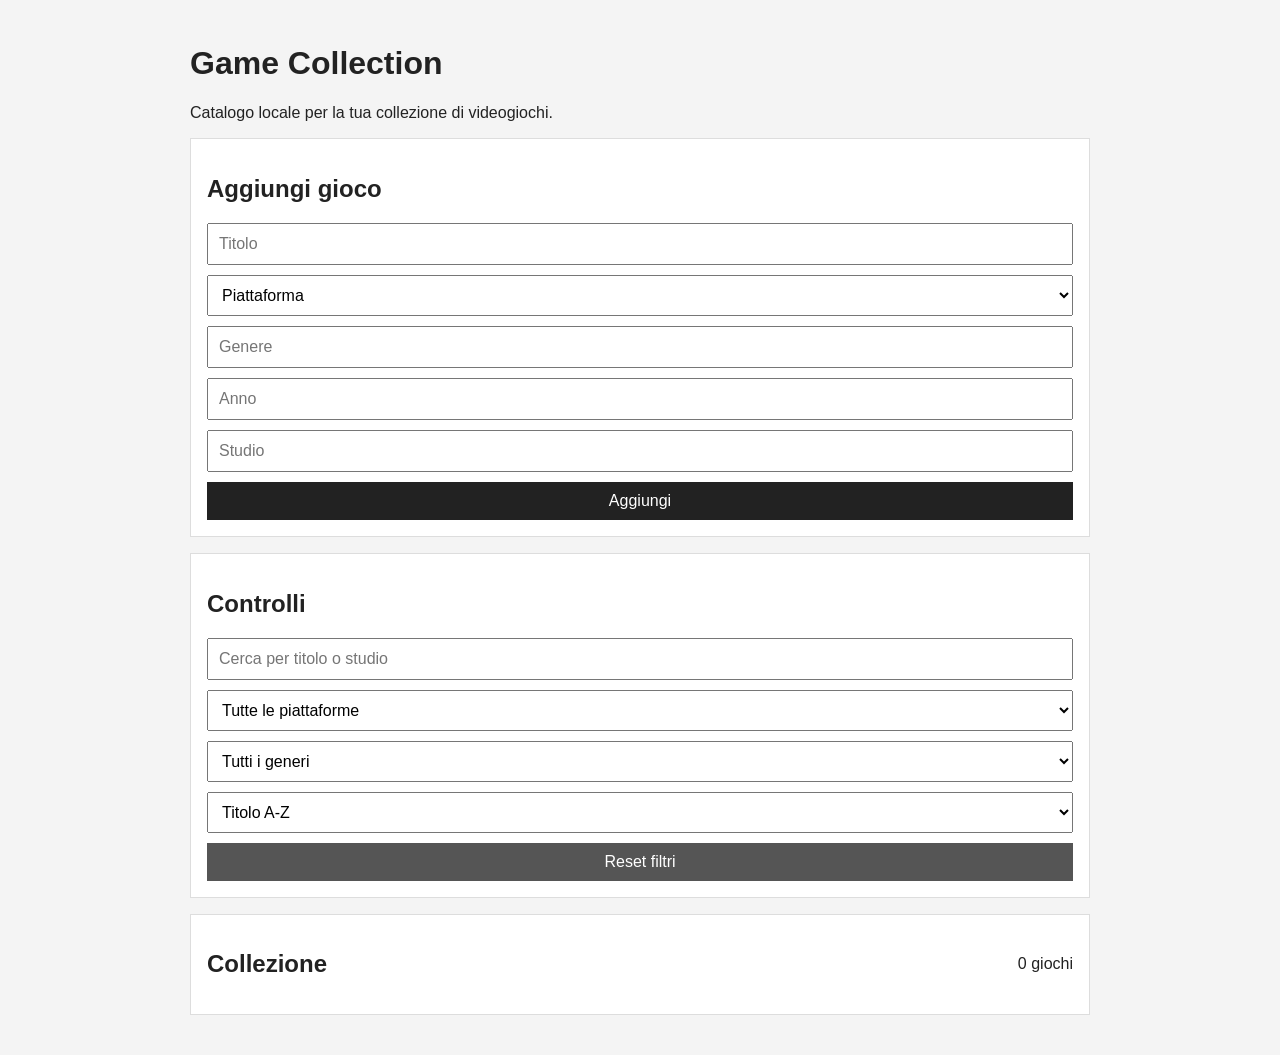
<file: index.html>
<!DOCTYPE html>
<html lang="it">
<head>
  <meta charset="UTF-8">
  <meta name="viewport" content="width=device-width, initial-scale=1.0">
  <title>Game Collection</title>
  <link rel="stylesheet" href="styles.css">
</head>

<body>
  <main class="app">

    <header>
      <h1>Game Collection</h1>
      <p>Catalogo locale per la tua collezione di videogiochi.</p>
    </header>

    <!-- FORM -->
    <section class="panel">
      <h2>Aggiungi gioco</h2>

      <form id="game-form">
        <input name="title" type="text" placeholder="Titolo" required>

        <select name="platform" required>
          <option value="">Piattaforma</option>
          <option value="PC">PC</option>
          <option value="PS5">PS5</option>
          <option value="Xbox">Xbox</option>
          <option value="Switch">Switch</option>
        </select>

        <input name="genre" type="text" placeholder="Genere">
        <input name="year" type="number" placeholder="Anno">
        <input name="studio" type="text" placeholder="Studio">

        <button type="submit">Aggiungi</button>
      </form>
    </section>

    <!-- CONTROLLI -->
    <section class="panel">
      <h2>Controlli</h2>

      <div class="controls">
        <input id="search" type="text" placeholder="Cerca per titolo o studio">

        <select id="filter-platform">
          <option value="">Tutte le piattaforme</option>
        </select>

        <select id="filter-genre">
          <option value="">Tutti i generi</option>
        </select>

        <select id="sort-by">
          <option value="title-asc">Titolo A-Z</option>
          <option value="title-desc">Titolo Z-A</option>
          <option value="year-asc">Anno crescente</option>
          <option value="year-desc">Anno decrescente</option>
        </select>

        <button id="reset-filters" type="button">Reset filtri</button>
      </div>
    </section>

    <section class="panel">
      <div class="list-header">
        <h2>Collezione</h2>
        <span id="game-count">0 giochi</span>
      </div>

      <div id="game-list" class="game-list"></div>
    </section>

  </main>

  <script src="main.js"></script>
</body>
</html>
</file>
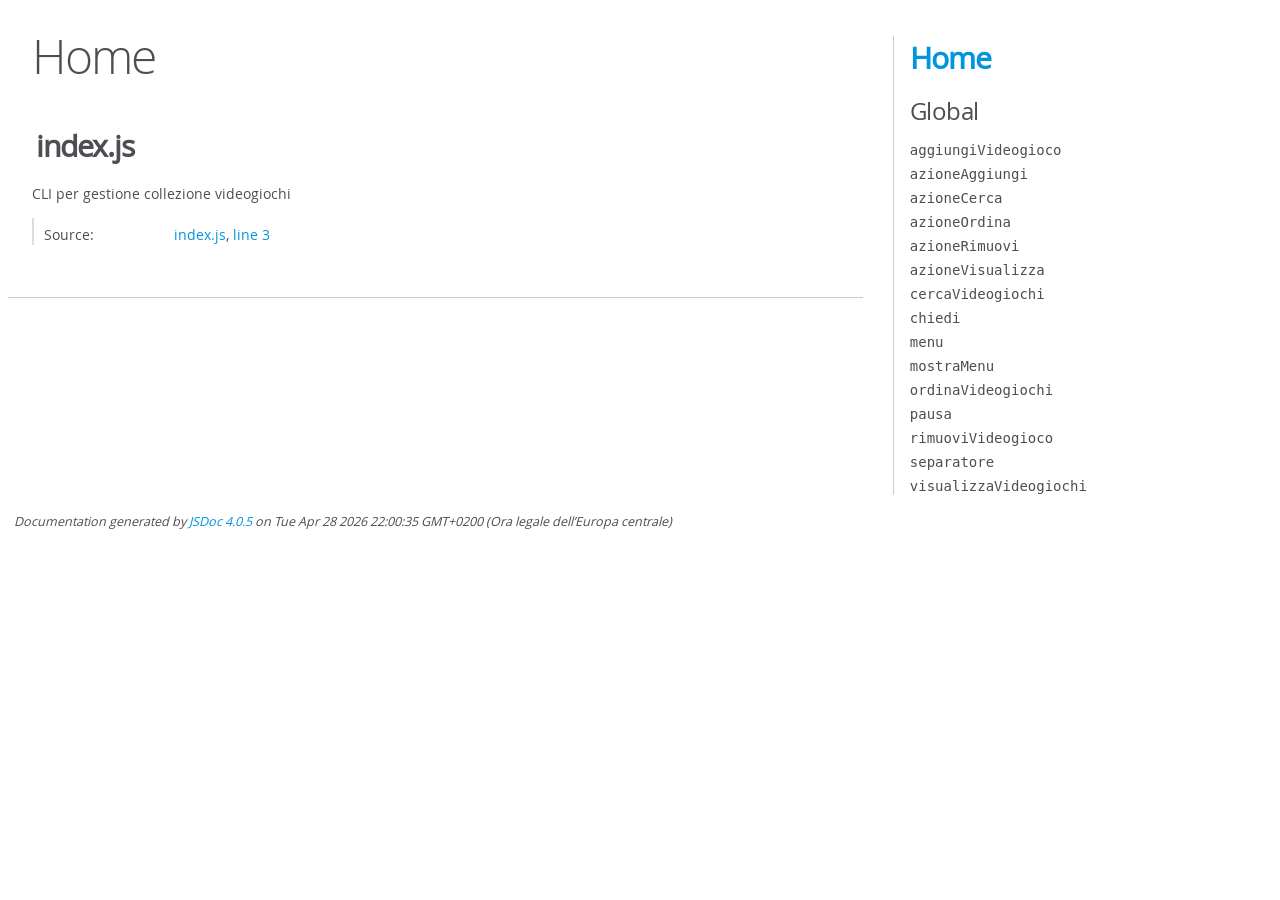
<file: docs/index.html>
<!DOCTYPE html>
<html lang="en">
<head>
    <meta charset="utf-8">
    <title>JSDoc: Home</title>

    <script src="scripts/prettify/prettify.js"> </script>
    <script src="scripts/prettify/lang-css.js"> </script>
    <!--[if lt IE 9]>
      <script src="//html5shiv.googlecode.com/svn/trunk/html5.js"></script>
    <![endif]-->
    <link type="text/css" rel="stylesheet" href="styles/prettify-tomorrow.css">
    <link type="text/css" rel="stylesheet" href="styles/jsdoc-default.css">
</head>

<body>

<div id="main">

    <h1 class="page-title">Home</h1>

    



    


    <h3> </h3>










    












<section>

<header>
    
        <h2>index.js</h2>
        
    
</header>

<article>
    <div class="container-overview">
    
        
            <div class="description">CLI per gestione collezione videogiochi</div>
        

        


<dl class="details">

    

    

    

    

    

    

    

    

    

    

    

    

    
    <dt class="tag-source">Source:</dt>
    <dd class="tag-source"><ul class="dummy"><li>
        <a href="index.js.html">index.js</a>, <a href="index.js.html#line3">line 3</a>
    </li></ul></dd>
    

    

    

    
</dl>


        
    
    </div>

    

    

    

    

    

    

    

    

    

    
</article>

</section>




</div>

<nav>
    <h2><a href="index.html">Home</a></h2><h3>Global</h3><ul><li><a href="global.html#aggiungiVideogioco">aggiungiVideogioco</a></li><li><a href="global.html#azioneAggiungi">azioneAggiungi</a></li><li><a href="global.html#azioneCerca">azioneCerca</a></li><li><a href="global.html#azioneOrdina">azioneOrdina</a></li><li><a href="global.html#azioneRimuovi">azioneRimuovi</a></li><li><a href="global.html#azioneVisualizza">azioneVisualizza</a></li><li><a href="global.html#cercaVideogiochi">cercaVideogiochi</a></li><li><a href="global.html#chiedi">chiedi</a></li><li><a href="global.html#menu">menu</a></li><li><a href="global.html#mostraMenu">mostraMenu</a></li><li><a href="global.html#ordinaVideogiochi">ordinaVideogiochi</a></li><li><a href="global.html#pausa">pausa</a></li><li><a href="global.html#rimuoviVideogioco">rimuoviVideogioco</a></li><li><a href="global.html#separatore">separatore</a></li><li><a href="global.html#visualizzaVideogiochi">visualizzaVideogiochi</a></li></ul>
</nav>

<br class="clear">

<footer>
    Documentation generated by <a href="https://github.com/jsdoc/jsdoc">JSDoc 4.0.5</a> on Tue Apr 28 2026 22:00:35 GMT+0200 (Ora legale dell’Europa centrale)
</footer>

<script> prettyPrint(); </script>
<script src="scripts/linenumber.js"> </script>
</body>
</html>
</file>
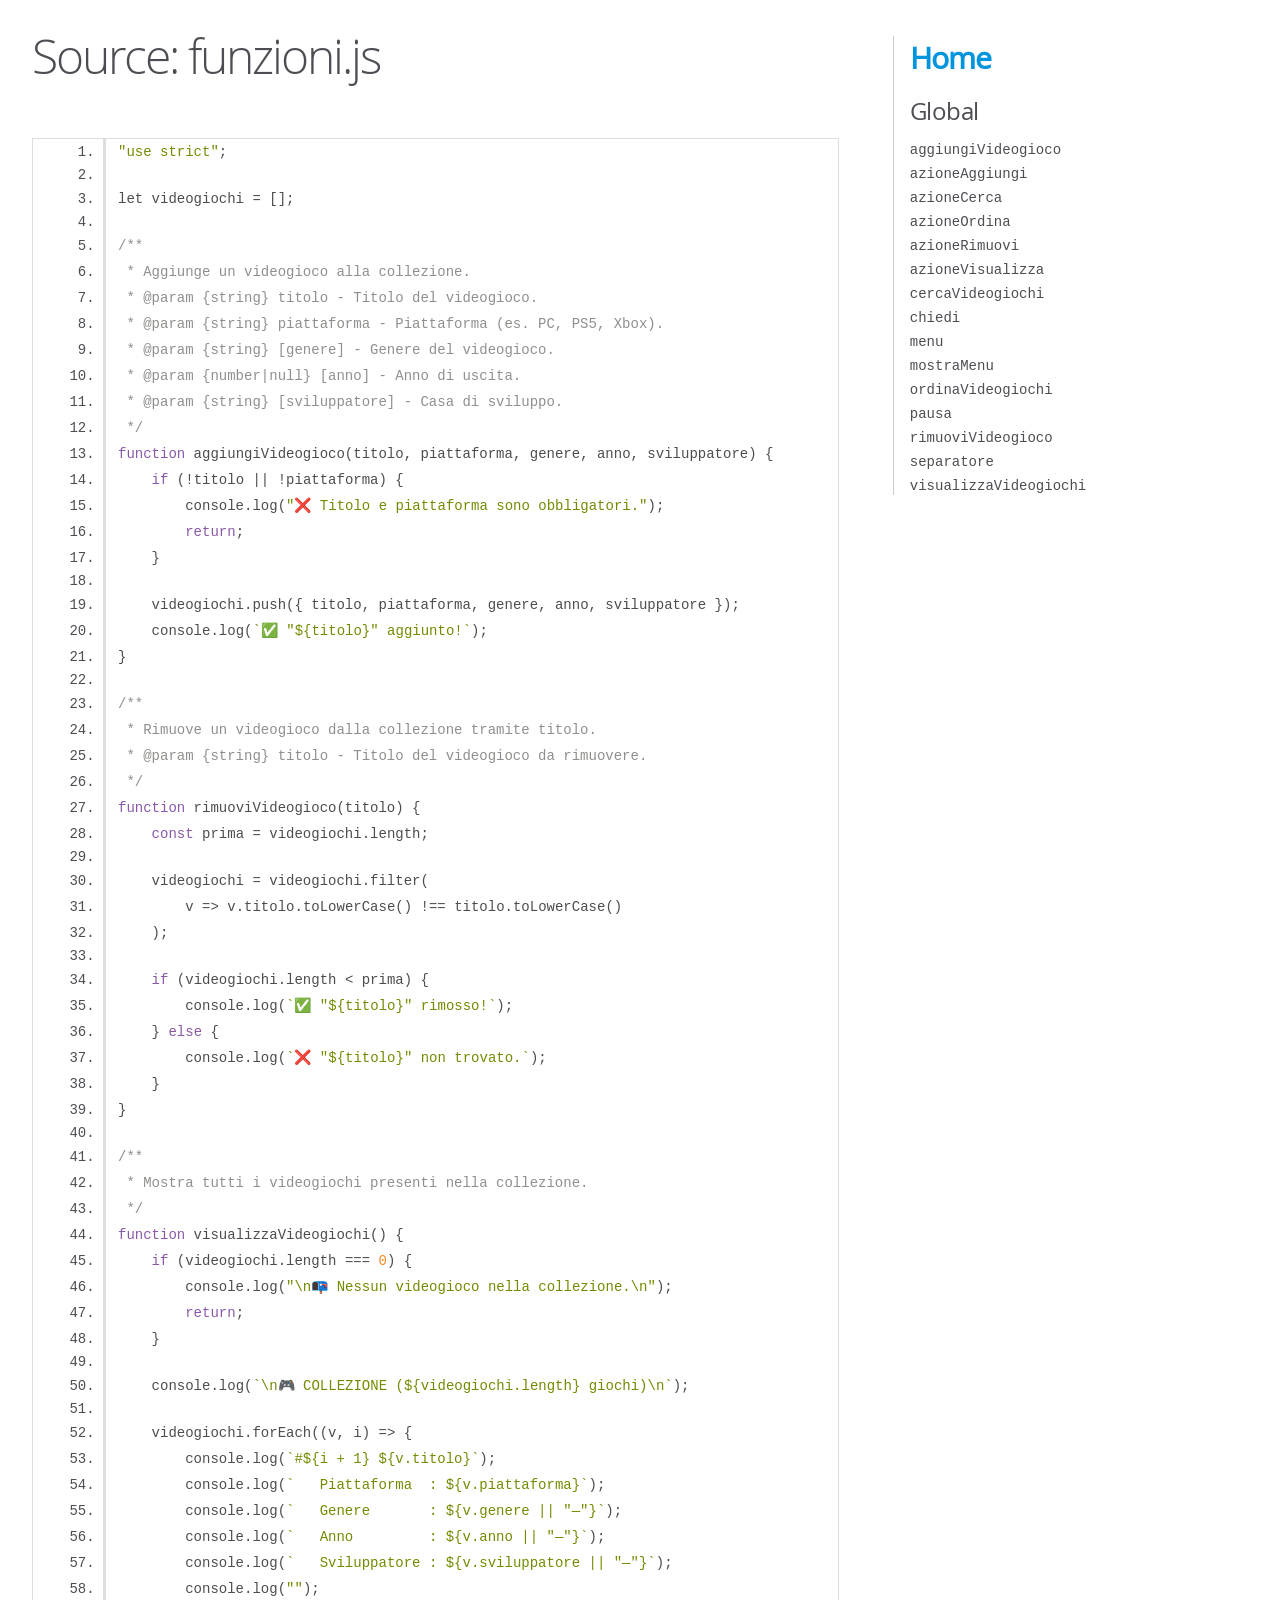
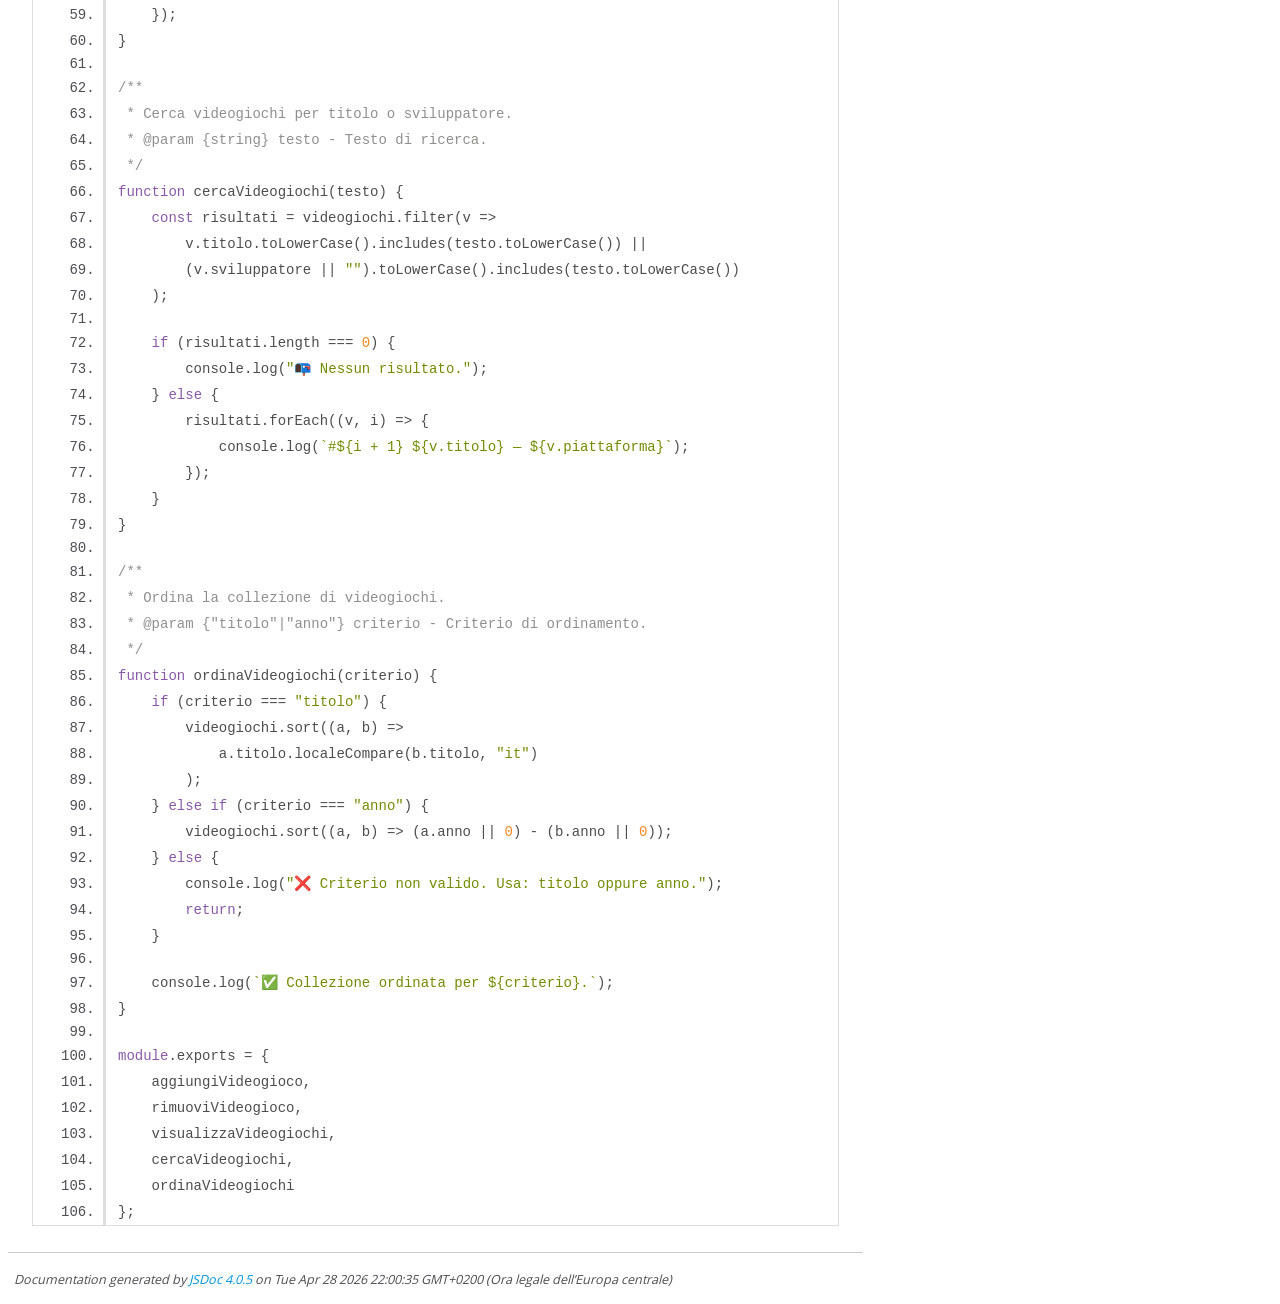
<file: docs/funzioni.js.html>
<!DOCTYPE html>
<html lang="en">
<head>
    <meta charset="utf-8">
    <title>JSDoc: Source: funzioni.js</title>

    <script src="scripts/prettify/prettify.js"> </script>
    <script src="scripts/prettify/lang-css.js"> </script>
    <!--[if lt IE 9]>
      <script src="//html5shiv.googlecode.com/svn/trunk/html5.js"></script>
    <![endif]-->
    <link type="text/css" rel="stylesheet" href="styles/prettify-tomorrow.css">
    <link type="text/css" rel="stylesheet" href="styles/jsdoc-default.css">
</head>

<body>

<div id="main">

    <h1 class="page-title">Source: funzioni.js</h1>

    



    
    <section>
        <article>
            <pre class="prettyprint source linenums"><code>"use strict";

let videogiochi = [];

/**
 * Aggiunge un videogioco alla collezione.
 * @param {string} titolo - Titolo del videogioco.
 * @param {string} piattaforma - Piattaforma (es. PC, PS5, Xbox).
 * @param {string} [genere] - Genere del videogioco.
 * @param {number|null} [anno] - Anno di uscita.
 * @param {string} [sviluppatore] - Casa di sviluppo.
 */
function aggiungiVideogioco(titolo, piattaforma, genere, anno, sviluppatore) {
    if (!titolo || !piattaforma) {
        console.log("❌ Titolo e piattaforma sono obbligatori.");
        return;
    }

    videogiochi.push({ titolo, piattaforma, genere, anno, sviluppatore });
    console.log(`✅ "${titolo}" aggiunto!`);
}

/**
 * Rimuove un videogioco dalla collezione tramite titolo.
 * @param {string} titolo - Titolo del videogioco da rimuovere.
 */
function rimuoviVideogioco(titolo) {
    const prima = videogiochi.length;

    videogiochi = videogiochi.filter(
        v => v.titolo.toLowerCase() !== titolo.toLowerCase()
    );

    if (videogiochi.length &lt; prima) {
        console.log(`✅ "${titolo}" rimosso!`);
    } else {
        console.log(`❌ "${titolo}" non trovato.`);
    }
}

/**
 * Mostra tutti i videogiochi presenti nella collezione.
 */
function visualizzaVideogiochi() {
    if (videogiochi.length === 0) {
        console.log("\n📭 Nessun videogioco nella collezione.\n");
        return;
    }

    console.log(`\n🎮 COLLEZIONE (${videogiochi.length} giochi)\n`);

    videogiochi.forEach((v, i) => {
        console.log(`#${i + 1} ${v.titolo}`);
        console.log(`   Piattaforma  : ${v.piattaforma}`);
        console.log(`   Genere       : ${v.genere || "—"}`);
        console.log(`   Anno         : ${v.anno || "—"}`);
        console.log(`   Sviluppatore : ${v.sviluppatore || "—"}`);
        console.log("");
    });
}

/**
 * Cerca videogiochi per titolo o sviluppatore.
 * @param {string} testo - Testo di ricerca.
 */
function cercaVideogiochi(testo) {
    const risultati = videogiochi.filter(v =>
        v.titolo.toLowerCase().includes(testo.toLowerCase()) ||
        (v.sviluppatore || "").toLowerCase().includes(testo.toLowerCase())
    );

    if (risultati.length === 0) {
        console.log("📭 Nessun risultato.");
    } else {
        risultati.forEach((v, i) => {
            console.log(`#${i + 1} ${v.titolo} — ${v.piattaforma}`);
        });
    }
}

/**
 * Ordina la collezione di videogiochi.
 * @param {"titolo"|"anno"} criterio - Criterio di ordinamento.
 */
function ordinaVideogiochi(criterio) {
    if (criterio === "titolo") {
        videogiochi.sort((a, b) =>
            a.titolo.localeCompare(b.titolo, "it")
        );
    } else if (criterio === "anno") {
        videogiochi.sort((a, b) => (a.anno || 0) - (b.anno || 0));
    } else {
        console.log("❌ Criterio non valido. Usa: titolo oppure anno.");
        return;
    }

    console.log(`✅ Collezione ordinata per ${criterio}.`);
}

module.exports = {
    aggiungiVideogioco,
    rimuoviVideogioco,
    visualizzaVideogiochi,
    cercaVideogiochi,
    ordinaVideogiochi
};</code></pre>
        </article>
    </section>




</div>

<nav>
    <h2><a href="index.html">Home</a></h2><h3>Global</h3><ul><li><a href="global.html#aggiungiVideogioco">aggiungiVideogioco</a></li><li><a href="global.html#azioneAggiungi">azioneAggiungi</a></li><li><a href="global.html#azioneCerca">azioneCerca</a></li><li><a href="global.html#azioneOrdina">azioneOrdina</a></li><li><a href="global.html#azioneRimuovi">azioneRimuovi</a></li><li><a href="global.html#azioneVisualizza">azioneVisualizza</a></li><li><a href="global.html#cercaVideogiochi">cercaVideogiochi</a></li><li><a href="global.html#chiedi">chiedi</a></li><li><a href="global.html#menu">menu</a></li><li><a href="global.html#mostraMenu">mostraMenu</a></li><li><a href="global.html#ordinaVideogiochi">ordinaVideogiochi</a></li><li><a href="global.html#pausa">pausa</a></li><li><a href="global.html#rimuoviVideogioco">rimuoviVideogioco</a></li><li><a href="global.html#separatore">separatore</a></li><li><a href="global.html#visualizzaVideogiochi">visualizzaVideogiochi</a></li></ul>
</nav>

<br class="clear">

<footer>
    Documentation generated by <a href="https://github.com/jsdoc/jsdoc">JSDoc 4.0.5</a> on Tue Apr 28 2026 22:00:35 GMT+0200 (Ora legale dell’Europa centrale)
</footer>

<script> prettyPrint(); </script>
<script src="scripts/linenumber.js"> </script>
</body>
</html>
</file>
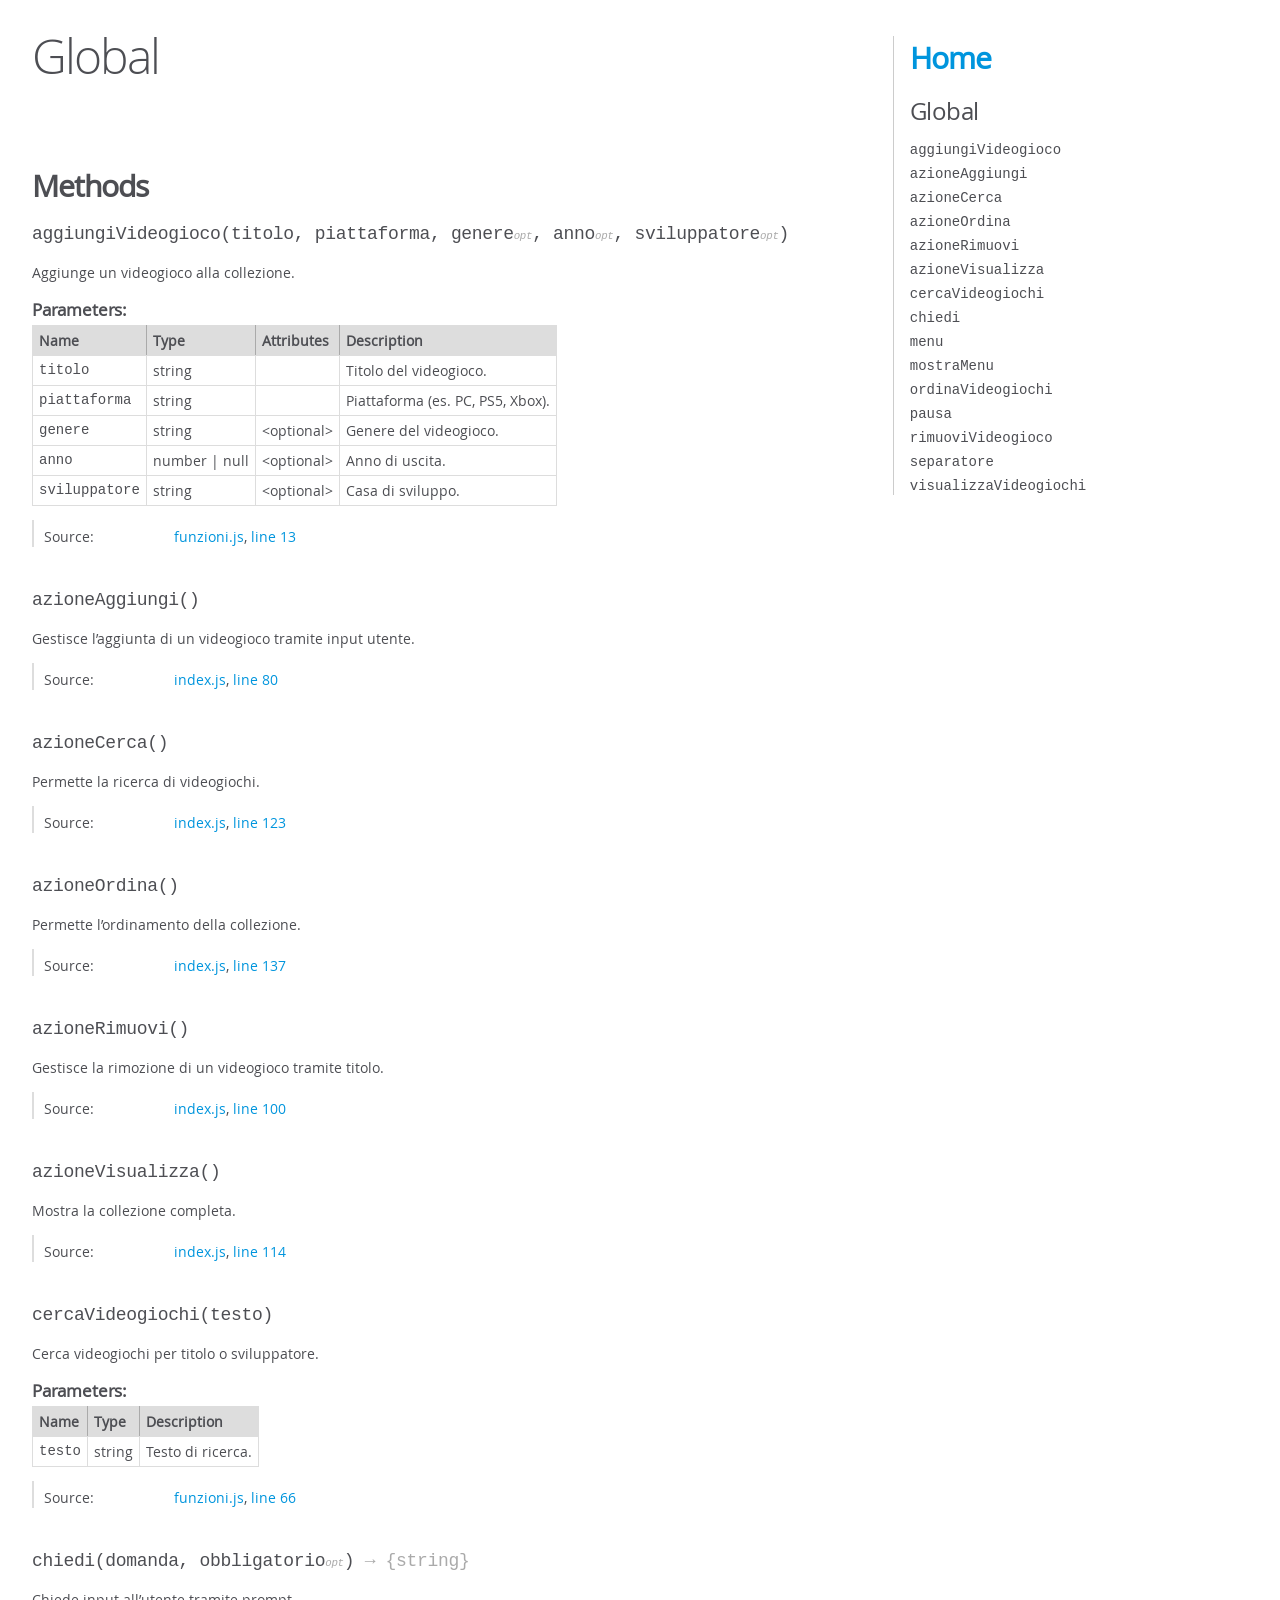
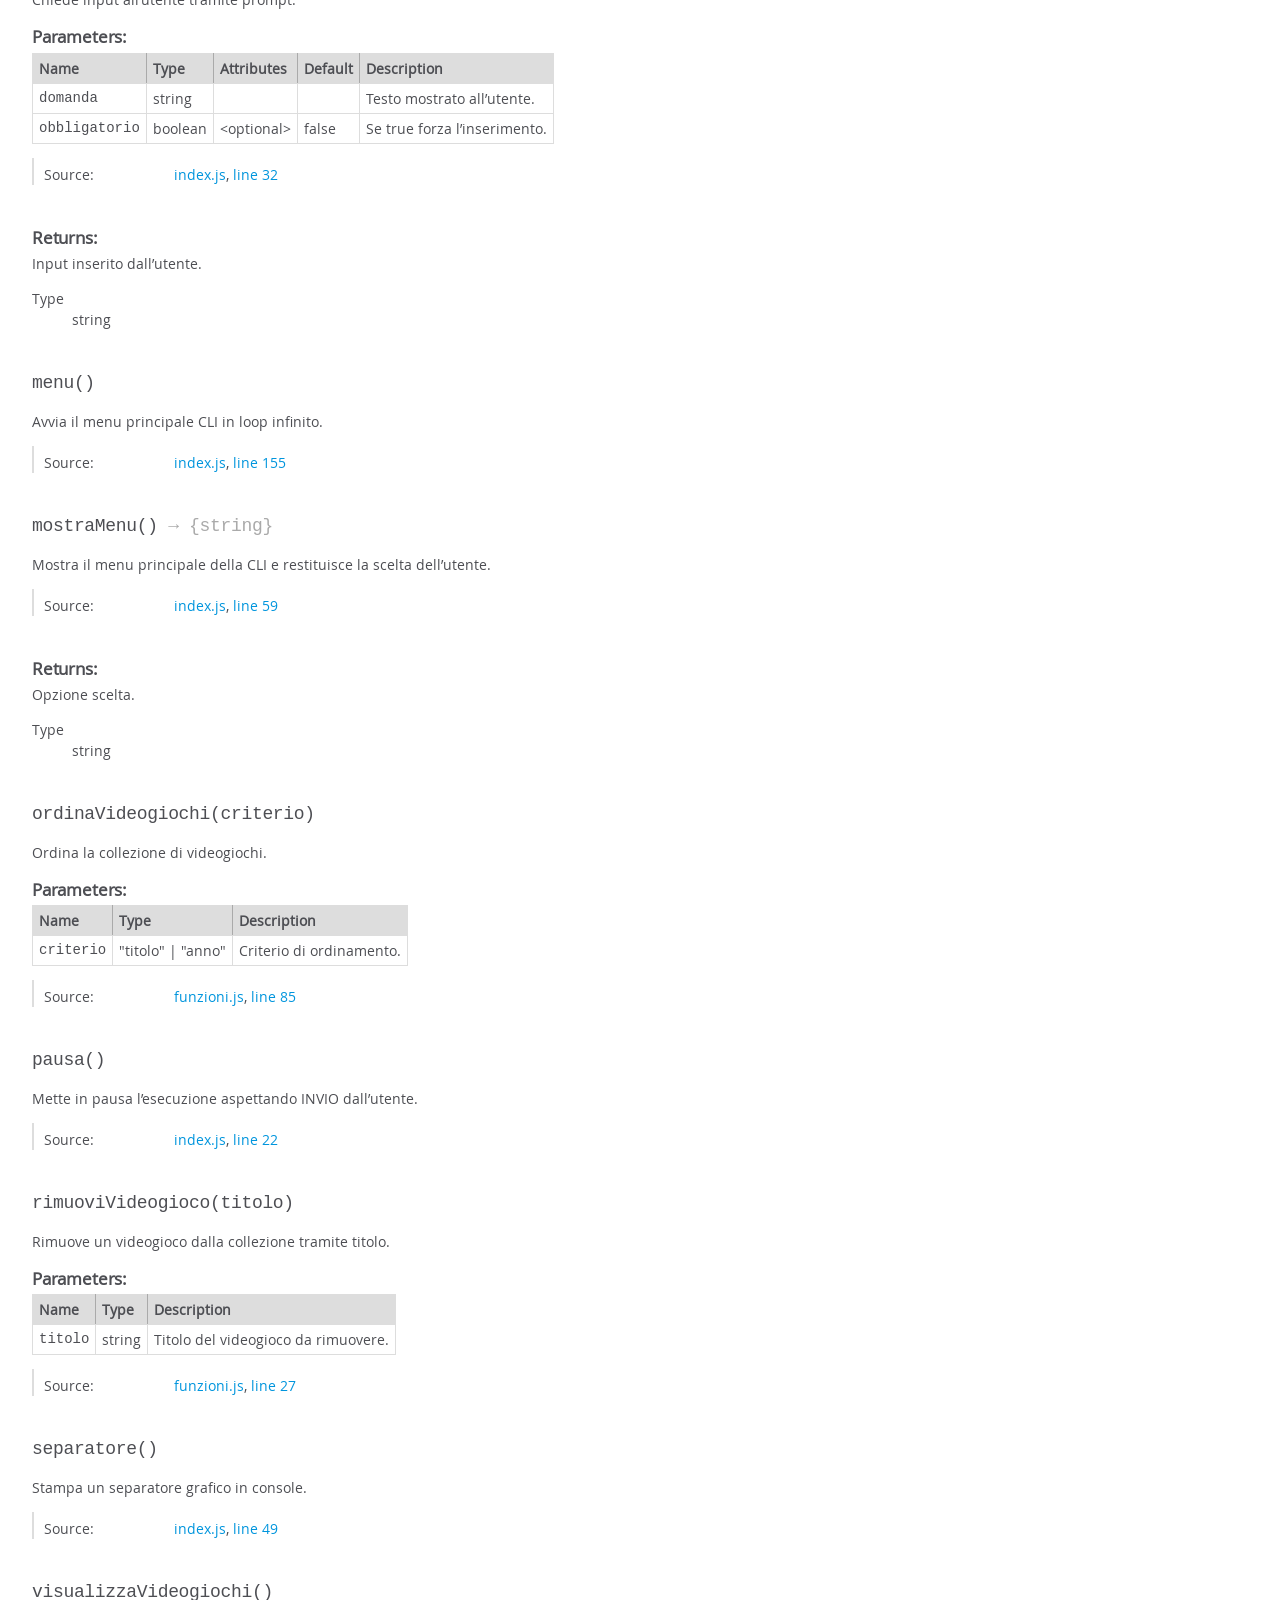
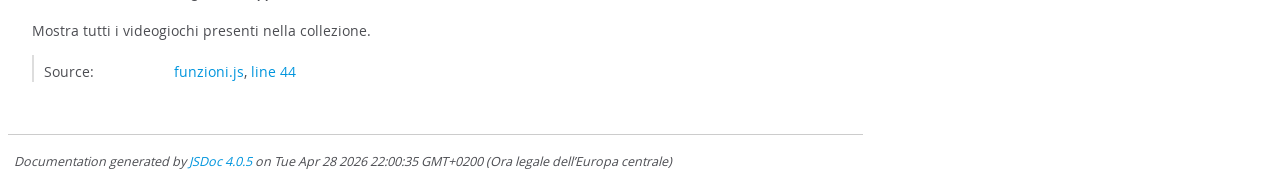
<file: docs/global.html>
<!DOCTYPE html>
<html lang="en">
<head>
    <meta charset="utf-8">
    <title>JSDoc: Global</title>

    <script src="scripts/prettify/prettify.js"> </script>
    <script src="scripts/prettify/lang-css.js"> </script>
    <!--[if lt IE 9]>
      <script src="//html5shiv.googlecode.com/svn/trunk/html5.js"></script>
    <![endif]-->
    <link type="text/css" rel="stylesheet" href="styles/prettify-tomorrow.css">
    <link type="text/css" rel="stylesheet" href="styles/jsdoc-default.css">
</head>

<body>

<div id="main">

    <h1 class="page-title">Global</h1>

    




<section>

<header>
    
        <h2></h2>
        
    
</header>

<article>
    <div class="container-overview">
    
        

        


<dl class="details">

    

    

    

    

    

    

    

    

    

    

    

    

    

    

    

    
</dl>


        
    
    </div>

    

    

    

    

    

    

    

    
        <h3 class="subsection-title">Methods</h3>

        
            

    

    
    <h4 class="name" id="aggiungiVideogioco"><span class="type-signature"></span>aggiungiVideogioco<span class="signature">(titolo, piattaforma, genere<span class="signature-attributes">opt</span>, anno<span class="signature-attributes">opt</span>, sviluppatore<span class="signature-attributes">opt</span>)</span><span class="type-signature"></span></h4>
    

    



<div class="description">
    Aggiunge un videogioco alla collezione.
</div>









    <h5>Parameters:</h5>
    

<table class="params">
    <thead>
    <tr>
        
        <th>Name</th>
        

        <th>Type</th>

        
        <th>Attributes</th>
        

        

        <th class="last">Description</th>
    </tr>
    </thead>

    <tbody>
    

        <tr>
            
                <td class="name"><code>titolo</code></td>
            

            <td class="type">
            
                
<span class="param-type">string</span>


            
            </td>

            
                <td class="attributes">
                

                

                
                </td>
            

            

            <td class="description last">Titolo del videogioco.</td>
        </tr>

    

        <tr>
            
                <td class="name"><code>piattaforma</code></td>
            

            <td class="type">
            
                
<span class="param-type">string</span>


            
            </td>

            
                <td class="attributes">
                

                

                
                </td>
            

            

            <td class="description last">Piattaforma (es. PC, PS5, Xbox).</td>
        </tr>

    

        <tr>
            
                <td class="name"><code>genere</code></td>
            

            <td class="type">
            
                
<span class="param-type">string</span>


            
            </td>

            
                <td class="attributes">
                
                    &lt;optional><br>
                

                

                
                </td>
            

            

            <td class="description last">Genere del videogioco.</td>
        </tr>

    

        <tr>
            
                <td class="name"><code>anno</code></td>
            

            <td class="type">
            
                
<span class="param-type">number</span>
|

<span class="param-type">null</span>


            
            </td>

            
                <td class="attributes">
                
                    &lt;optional><br>
                

                

                
                </td>
            

            

            <td class="description last">Anno di uscita.</td>
        </tr>

    

        <tr>
            
                <td class="name"><code>sviluppatore</code></td>
            

            <td class="type">
            
                
<span class="param-type">string</span>


            
            </td>

            
                <td class="attributes">
                
                    &lt;optional><br>
                

                

                
                </td>
            

            

            <td class="description last">Casa di sviluppo.</td>
        </tr>

    
    </tbody>
</table>






<dl class="details">

    

    

    

    

    

    

    

    

    

    

    

    

    
    <dt class="tag-source">Source:</dt>
    <dd class="tag-source"><ul class="dummy"><li>
        <a href="funzioni.js.html">funzioni.js</a>, <a href="funzioni.js.html#line13">line 13</a>
    </li></ul></dd>
    

    

    

    
</dl>




















        
            

    

    
    <h4 class="name" id="azioneAggiungi"><span class="type-signature"></span>azioneAggiungi<span class="signature">()</span><span class="type-signature"></span></h4>
    

    



<div class="description">
    Gestisce l’aggiunta di un videogioco tramite input utente.
</div>













<dl class="details">

    

    

    

    

    

    

    

    

    

    

    

    

    
    <dt class="tag-source">Source:</dt>
    <dd class="tag-source"><ul class="dummy"><li>
        <a href="index.js.html">index.js</a>, <a href="index.js.html#line80">line 80</a>
    </li></ul></dd>
    

    

    

    
</dl>




















        
            

    

    
    <h4 class="name" id="azioneCerca"><span class="type-signature"></span>azioneCerca<span class="signature">()</span><span class="type-signature"></span></h4>
    

    



<div class="description">
    Permette la ricerca di videogiochi.
</div>













<dl class="details">

    

    

    

    

    

    

    

    

    

    

    

    

    
    <dt class="tag-source">Source:</dt>
    <dd class="tag-source"><ul class="dummy"><li>
        <a href="index.js.html">index.js</a>, <a href="index.js.html#line123">line 123</a>
    </li></ul></dd>
    

    

    

    
</dl>




















        
            

    

    
    <h4 class="name" id="azioneOrdina"><span class="type-signature"></span>azioneOrdina<span class="signature">()</span><span class="type-signature"></span></h4>
    

    



<div class="description">
    Permette l’ordinamento della collezione.
</div>













<dl class="details">

    

    

    

    

    

    

    

    

    

    

    

    

    
    <dt class="tag-source">Source:</dt>
    <dd class="tag-source"><ul class="dummy"><li>
        <a href="index.js.html">index.js</a>, <a href="index.js.html#line137">line 137</a>
    </li></ul></dd>
    

    

    

    
</dl>




















        
            

    

    
    <h4 class="name" id="azioneRimuovi"><span class="type-signature"></span>azioneRimuovi<span class="signature">()</span><span class="type-signature"></span></h4>
    

    



<div class="description">
    Gestisce la rimozione di un videogioco tramite titolo.
</div>













<dl class="details">

    

    

    

    

    

    

    

    

    

    

    

    

    
    <dt class="tag-source">Source:</dt>
    <dd class="tag-source"><ul class="dummy"><li>
        <a href="index.js.html">index.js</a>, <a href="index.js.html#line100">line 100</a>
    </li></ul></dd>
    

    

    

    
</dl>




















        
            

    

    
    <h4 class="name" id="azioneVisualizza"><span class="type-signature"></span>azioneVisualizza<span class="signature">()</span><span class="type-signature"></span></h4>
    

    



<div class="description">
    Mostra la collezione completa.
</div>













<dl class="details">

    

    

    

    

    

    

    

    

    

    

    

    

    
    <dt class="tag-source">Source:</dt>
    <dd class="tag-source"><ul class="dummy"><li>
        <a href="index.js.html">index.js</a>, <a href="index.js.html#line114">line 114</a>
    </li></ul></dd>
    

    

    

    
</dl>




















        
            

    

    
    <h4 class="name" id="cercaVideogiochi"><span class="type-signature"></span>cercaVideogiochi<span class="signature">(testo)</span><span class="type-signature"></span></h4>
    

    



<div class="description">
    Cerca videogiochi per titolo o sviluppatore.
</div>









    <h5>Parameters:</h5>
    

<table class="params">
    <thead>
    <tr>
        
        <th>Name</th>
        

        <th>Type</th>

        

        

        <th class="last">Description</th>
    </tr>
    </thead>

    <tbody>
    

        <tr>
            
                <td class="name"><code>testo</code></td>
            

            <td class="type">
            
                
<span class="param-type">string</span>


            
            </td>

            

            

            <td class="description last">Testo di ricerca.</td>
        </tr>

    
    </tbody>
</table>






<dl class="details">

    

    

    

    

    

    

    

    

    

    

    

    

    
    <dt class="tag-source">Source:</dt>
    <dd class="tag-source"><ul class="dummy"><li>
        <a href="funzioni.js.html">funzioni.js</a>, <a href="funzioni.js.html#line66">line 66</a>
    </li></ul></dd>
    

    

    

    
</dl>




















        
            

    

    
    <h4 class="name" id="chiedi"><span class="type-signature"></span>chiedi<span class="signature">(domanda, obbligatorio<span class="signature-attributes">opt</span>)</span><span class="type-signature"> &rarr; {string}</span></h4>
    

    



<div class="description">
    Chiede input all’utente tramite prompt.
</div>









    <h5>Parameters:</h5>
    

<table class="params">
    <thead>
    <tr>
        
        <th>Name</th>
        

        <th>Type</th>

        
        <th>Attributes</th>
        

        
        <th>Default</th>
        

        <th class="last">Description</th>
    </tr>
    </thead>

    <tbody>
    

        <tr>
            
                <td class="name"><code>domanda</code></td>
            

            <td class="type">
            
                
<span class="param-type">string</span>


            
            </td>

            
                <td class="attributes">
                

                

                
                </td>
            

            
                <td class="default">
                
                </td>
            

            <td class="description last">Testo mostrato all’utente.</td>
        </tr>

    

        <tr>
            
                <td class="name"><code>obbligatorio</code></td>
            

            <td class="type">
            
                
<span class="param-type">boolean</span>


            
            </td>

            
                <td class="attributes">
                
                    &lt;optional><br>
                

                

                
                </td>
            

            
                <td class="default">
                
                    false
                
                </td>
            

            <td class="description last">Se true forza l’inserimento.</td>
        </tr>

    
    </tbody>
</table>






<dl class="details">

    

    

    

    

    

    

    

    

    

    

    

    

    
    <dt class="tag-source">Source:</dt>
    <dd class="tag-source"><ul class="dummy"><li>
        <a href="index.js.html">index.js</a>, <a href="index.js.html#line32">line 32</a>
    </li></ul></dd>
    

    

    

    
</dl>















<h5>Returns:</h5>

        
<div class="param-desc">
    Input inserito dall’utente.
</div>



<dl>
    <dt>
        Type
    </dt>
    <dd>
        
<span class="param-type">string</span>


    </dd>
</dl>

    





        
            

    

    
    <h4 class="name" id="menu"><span class="type-signature"></span>menu<span class="signature">()</span><span class="type-signature"></span></h4>
    

    



<div class="description">
    Avvia il menu principale CLI in loop infinito.
</div>













<dl class="details">

    

    

    

    

    

    

    

    

    

    

    

    

    
    <dt class="tag-source">Source:</dt>
    <dd class="tag-source"><ul class="dummy"><li>
        <a href="index.js.html">index.js</a>, <a href="index.js.html#line155">line 155</a>
    </li></ul></dd>
    

    

    

    
</dl>




















        
            

    

    
    <h4 class="name" id="mostraMenu"><span class="type-signature"></span>mostraMenu<span class="signature">()</span><span class="type-signature"> &rarr; {string}</span></h4>
    

    



<div class="description">
    Mostra il menu principale della CLI e restituisce la scelta dell’utente.
</div>













<dl class="details">

    

    

    

    

    

    

    

    

    

    

    

    

    
    <dt class="tag-source">Source:</dt>
    <dd class="tag-source"><ul class="dummy"><li>
        <a href="index.js.html">index.js</a>, <a href="index.js.html#line59">line 59</a>
    </li></ul></dd>
    

    

    

    
</dl>















<h5>Returns:</h5>

        
<div class="param-desc">
    Opzione scelta.
</div>



<dl>
    <dt>
        Type
    </dt>
    <dd>
        
<span class="param-type">string</span>


    </dd>
</dl>

    





        
            

    

    
    <h4 class="name" id="ordinaVideogiochi"><span class="type-signature"></span>ordinaVideogiochi<span class="signature">(criterio)</span><span class="type-signature"></span></h4>
    

    



<div class="description">
    Ordina la collezione di videogiochi.
</div>









    <h5>Parameters:</h5>
    

<table class="params">
    <thead>
    <tr>
        
        <th>Name</th>
        

        <th>Type</th>

        

        

        <th class="last">Description</th>
    </tr>
    </thead>

    <tbody>
    

        <tr>
            
                <td class="name"><code>criterio</code></td>
            

            <td class="type">
            
                
<span class="param-type">"titolo"</span>
|

<span class="param-type">"anno"</span>


            
            </td>

            

            

            <td class="description last">Criterio di ordinamento.</td>
        </tr>

    
    </tbody>
</table>






<dl class="details">

    

    

    

    

    

    

    

    

    

    

    

    

    
    <dt class="tag-source">Source:</dt>
    <dd class="tag-source"><ul class="dummy"><li>
        <a href="funzioni.js.html">funzioni.js</a>, <a href="funzioni.js.html#line85">line 85</a>
    </li></ul></dd>
    

    

    

    
</dl>




















        
            

    

    
    <h4 class="name" id="pausa"><span class="type-signature"></span>pausa<span class="signature">()</span><span class="type-signature"></span></h4>
    

    



<div class="description">
    Mette in pausa l’esecuzione aspettando INVIO dall’utente.
</div>













<dl class="details">

    

    

    

    

    

    

    

    

    

    

    

    

    
    <dt class="tag-source">Source:</dt>
    <dd class="tag-source"><ul class="dummy"><li>
        <a href="index.js.html">index.js</a>, <a href="index.js.html#line22">line 22</a>
    </li></ul></dd>
    

    

    

    
</dl>




















        
            

    

    
    <h4 class="name" id="rimuoviVideogioco"><span class="type-signature"></span>rimuoviVideogioco<span class="signature">(titolo)</span><span class="type-signature"></span></h4>
    

    



<div class="description">
    Rimuove un videogioco dalla collezione tramite titolo.
</div>









    <h5>Parameters:</h5>
    

<table class="params">
    <thead>
    <tr>
        
        <th>Name</th>
        

        <th>Type</th>

        

        

        <th class="last">Description</th>
    </tr>
    </thead>

    <tbody>
    

        <tr>
            
                <td class="name"><code>titolo</code></td>
            

            <td class="type">
            
                
<span class="param-type">string</span>


            
            </td>

            

            

            <td class="description last">Titolo del videogioco da rimuovere.</td>
        </tr>

    
    </tbody>
</table>






<dl class="details">

    

    

    

    

    

    

    

    

    

    

    

    

    
    <dt class="tag-source">Source:</dt>
    <dd class="tag-source"><ul class="dummy"><li>
        <a href="funzioni.js.html">funzioni.js</a>, <a href="funzioni.js.html#line27">line 27</a>
    </li></ul></dd>
    

    

    

    
</dl>




















        
            

    

    
    <h4 class="name" id="separatore"><span class="type-signature"></span>separatore<span class="signature">()</span><span class="type-signature"></span></h4>
    

    



<div class="description">
    Stampa un separatore grafico in console.
</div>













<dl class="details">

    

    

    

    

    

    

    

    

    

    

    

    

    
    <dt class="tag-source">Source:</dt>
    <dd class="tag-source"><ul class="dummy"><li>
        <a href="index.js.html">index.js</a>, <a href="index.js.html#line49">line 49</a>
    </li></ul></dd>
    

    

    

    
</dl>




















        
            

    

    
    <h4 class="name" id="visualizzaVideogiochi"><span class="type-signature"></span>visualizzaVideogiochi<span class="signature">()</span><span class="type-signature"></span></h4>
    

    



<div class="description">
    Mostra tutti i videogiochi presenti nella collezione.
</div>













<dl class="details">

    

    

    

    

    

    

    

    

    

    

    

    

    
    <dt class="tag-source">Source:</dt>
    <dd class="tag-source"><ul class="dummy"><li>
        <a href="funzioni.js.html">funzioni.js</a>, <a href="funzioni.js.html#line44">line 44</a>
    </li></ul></dd>
    

    

    

    
</dl>




















        
    

    

    
</article>

</section>




</div>

<nav>
    <h2><a href="index.html">Home</a></h2><h3>Global</h3><ul><li><a href="global.html#aggiungiVideogioco">aggiungiVideogioco</a></li><li><a href="global.html#azioneAggiungi">azioneAggiungi</a></li><li><a href="global.html#azioneCerca">azioneCerca</a></li><li><a href="global.html#azioneOrdina">azioneOrdina</a></li><li><a href="global.html#azioneRimuovi">azioneRimuovi</a></li><li><a href="global.html#azioneVisualizza">azioneVisualizza</a></li><li><a href="global.html#cercaVideogiochi">cercaVideogiochi</a></li><li><a href="global.html#chiedi">chiedi</a></li><li><a href="global.html#menu">menu</a></li><li><a href="global.html#mostraMenu">mostraMenu</a></li><li><a href="global.html#ordinaVideogiochi">ordinaVideogiochi</a></li><li><a href="global.html#pausa">pausa</a></li><li><a href="global.html#rimuoviVideogioco">rimuoviVideogioco</a></li><li><a href="global.html#separatore">separatore</a></li><li><a href="global.html#visualizzaVideogiochi">visualizzaVideogiochi</a></li></ul>
</nav>

<br class="clear">

<footer>
    Documentation generated by <a href="https://github.com/jsdoc/jsdoc">JSDoc 4.0.5</a> on Tue Apr 28 2026 22:00:35 GMT+0200 (Ora legale dell’Europa centrale)
</footer>

<script> prettyPrint(); </script>
<script src="scripts/linenumber.js"> </script>
</body>
</html>
</file>
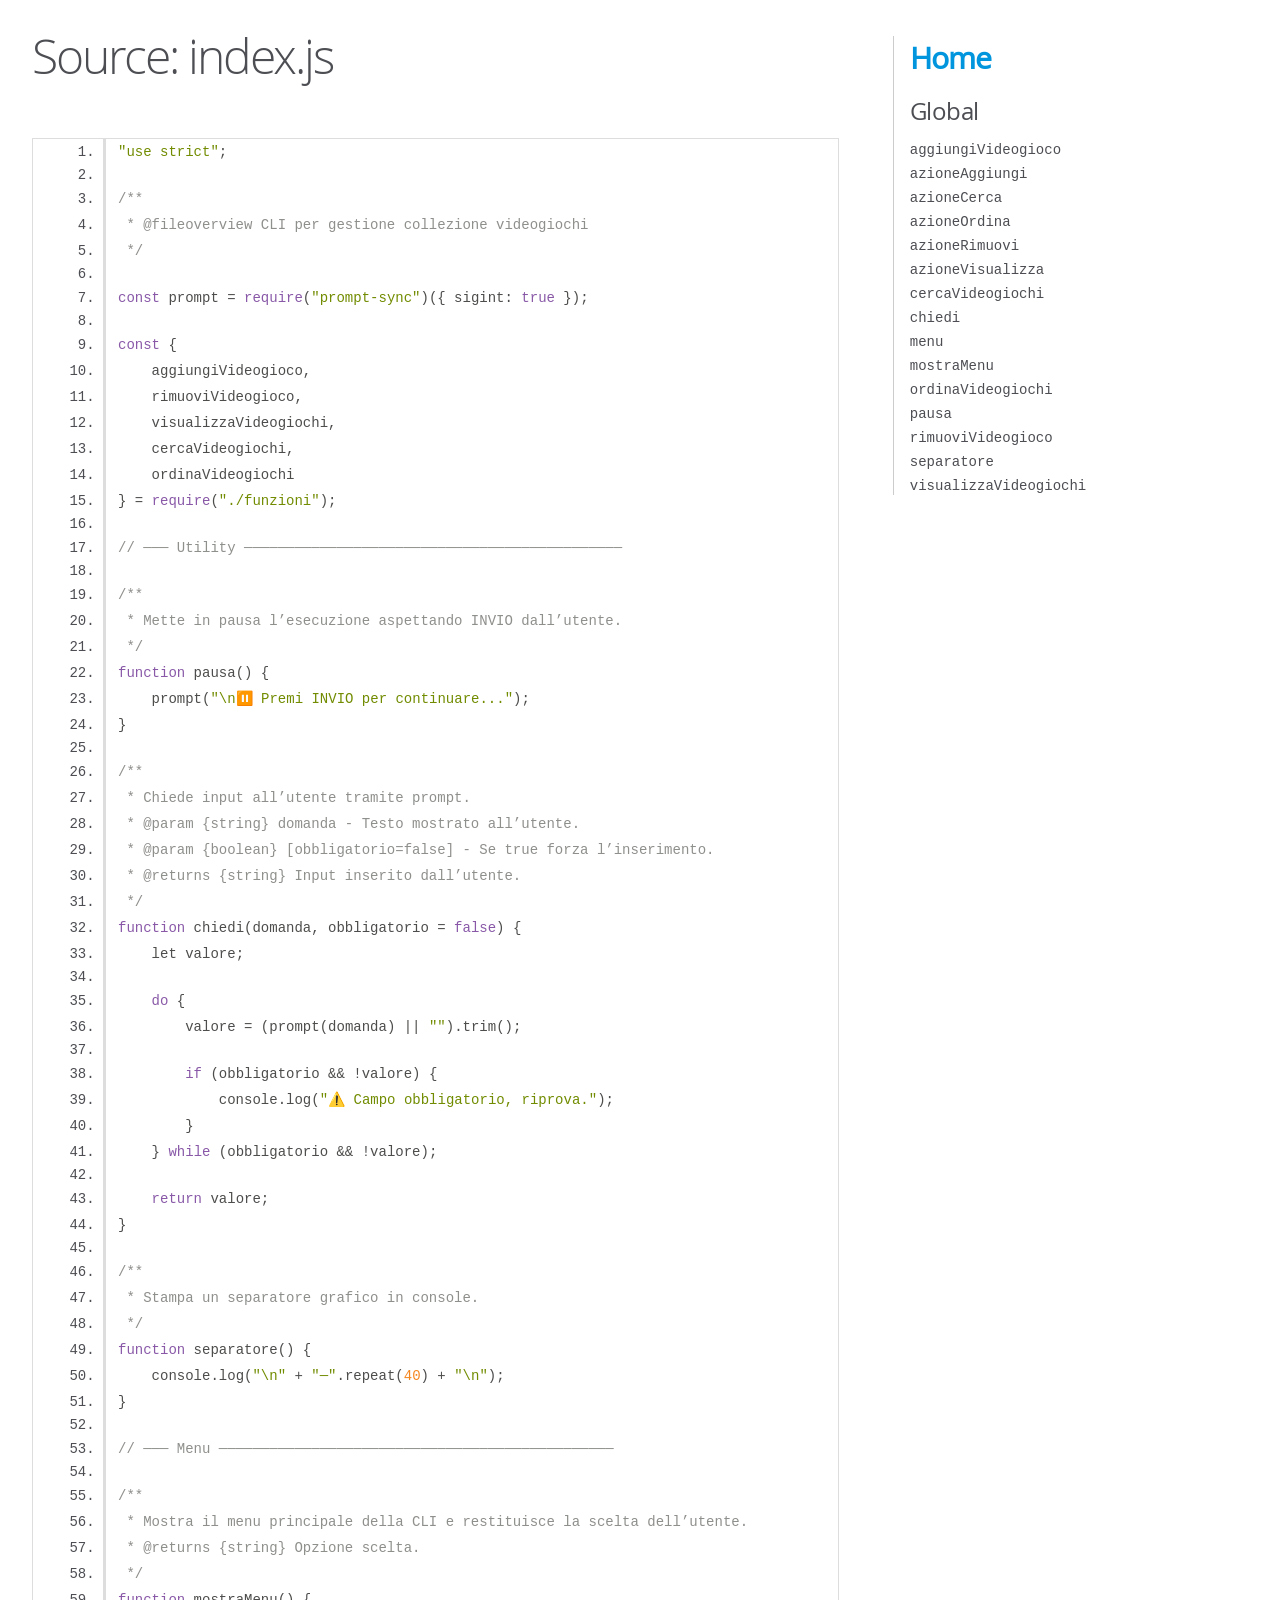
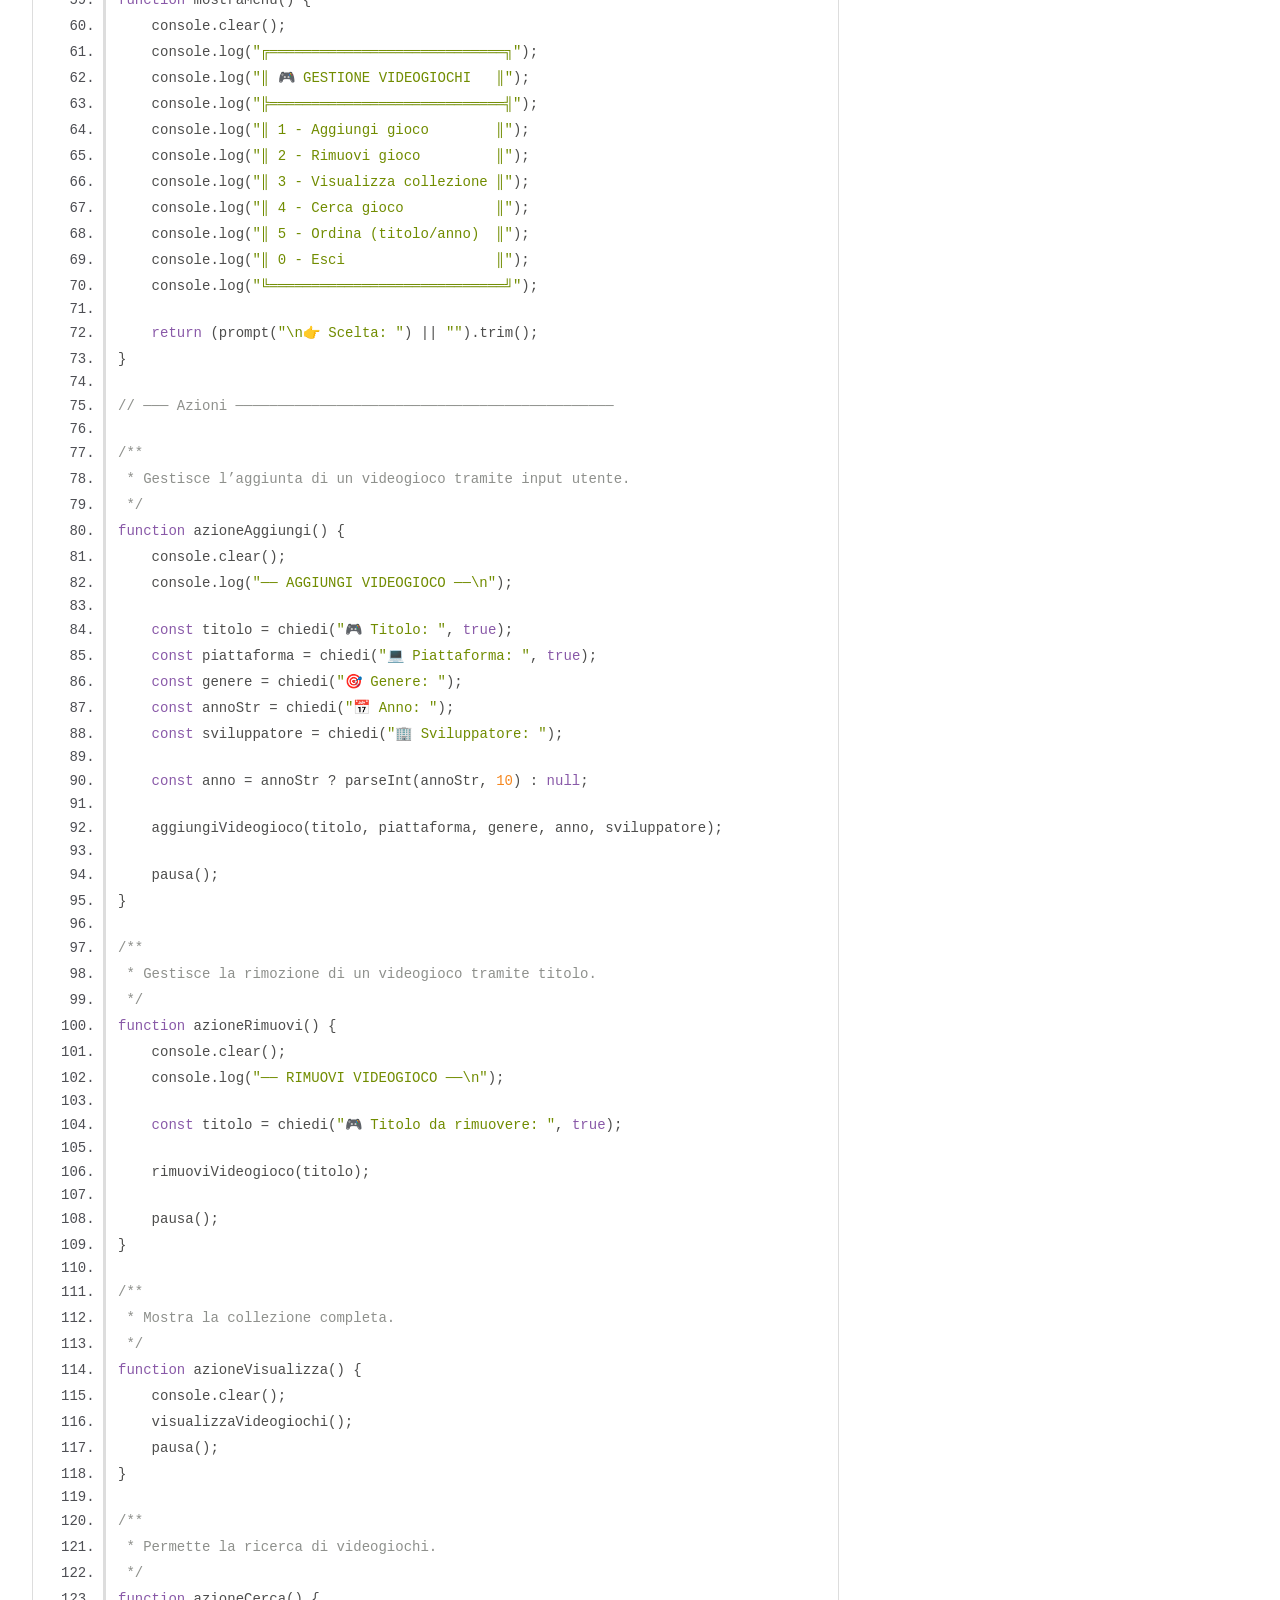
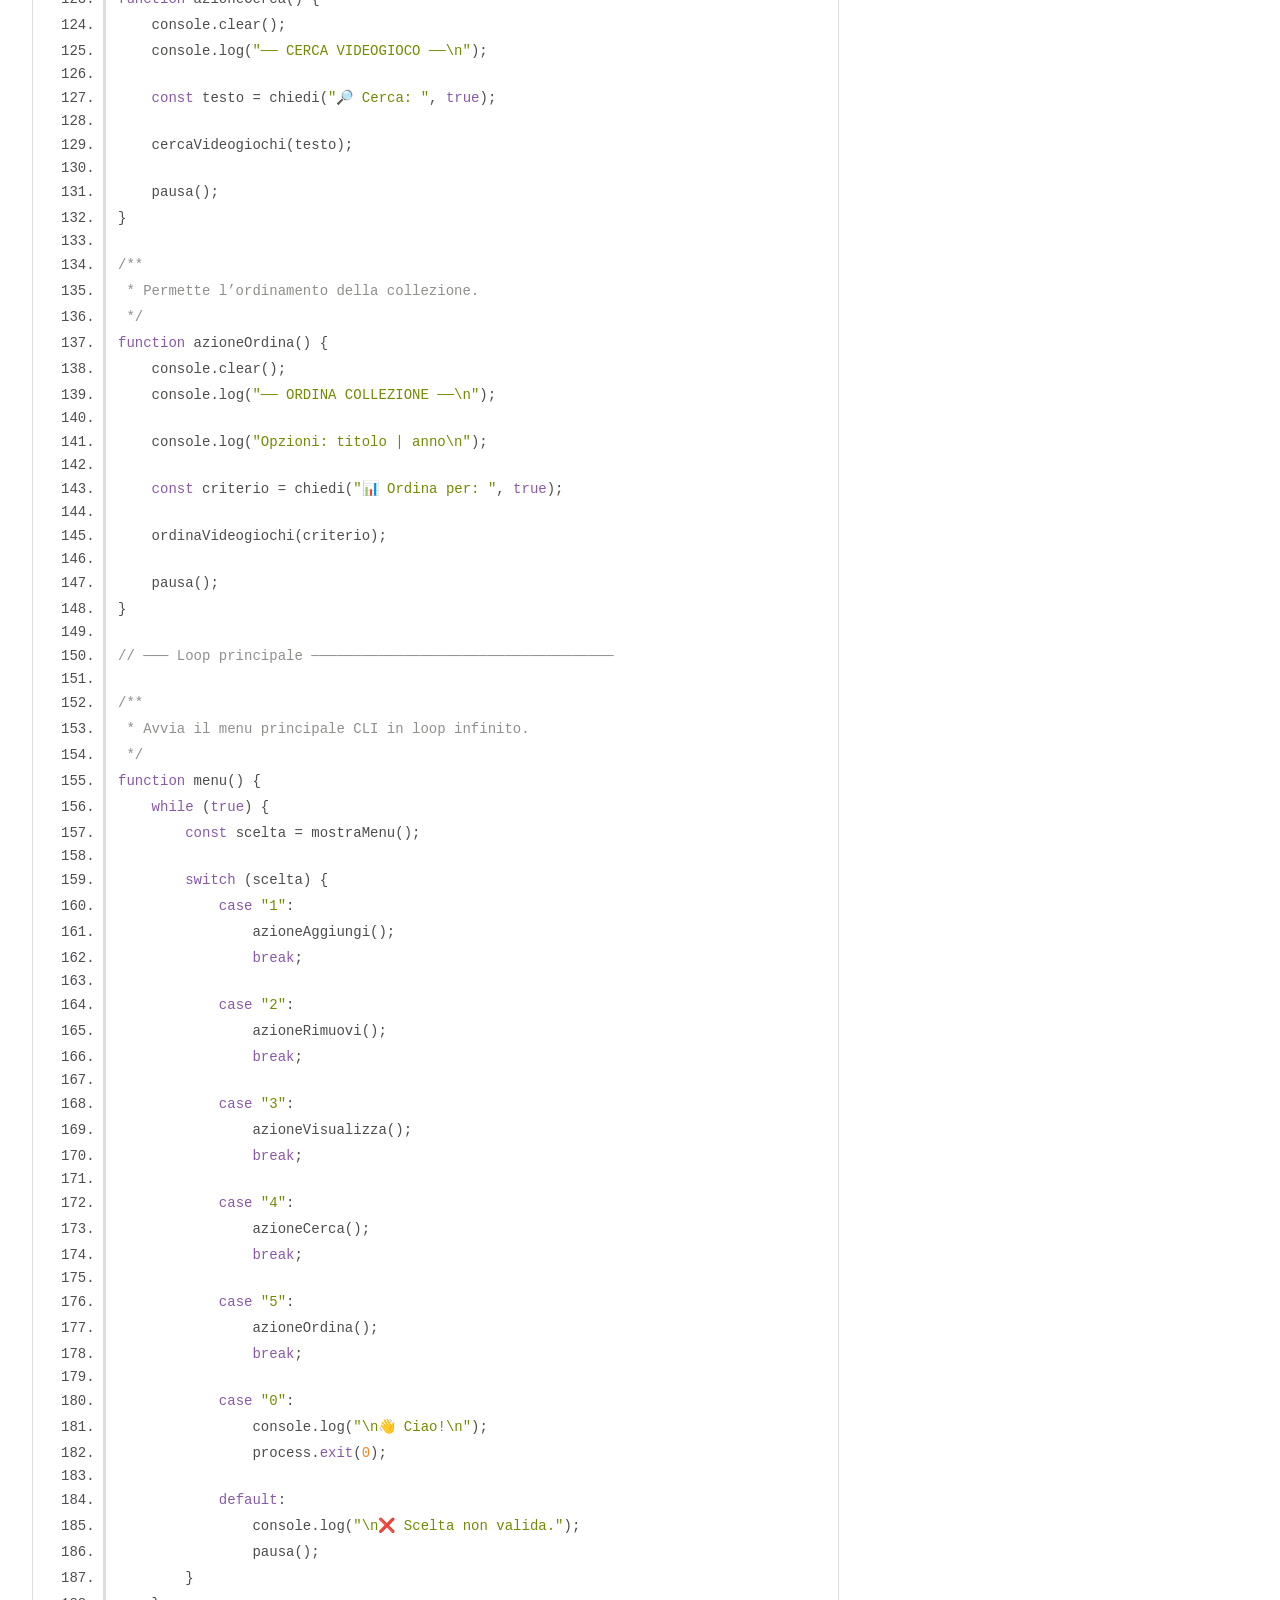
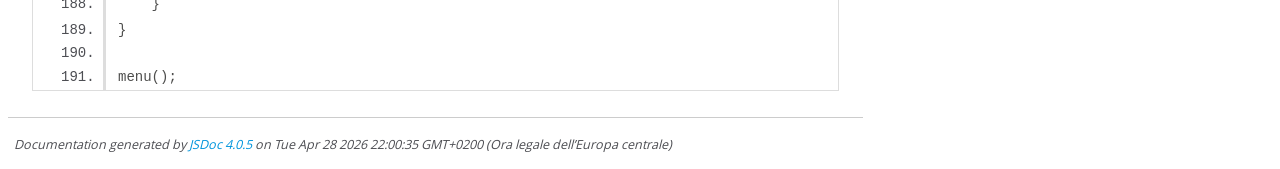
<file: docs/index.js.html>
<!DOCTYPE html>
<html lang="en">
<head>
    <meta charset="utf-8">
    <title>JSDoc: Source: index.js</title>

    <script src="scripts/prettify/prettify.js"> </script>
    <script src="scripts/prettify/lang-css.js"> </script>
    <!--[if lt IE 9]>
      <script src="//html5shiv.googlecode.com/svn/trunk/html5.js"></script>
    <![endif]-->
    <link type="text/css" rel="stylesheet" href="styles/prettify-tomorrow.css">
    <link type="text/css" rel="stylesheet" href="styles/jsdoc-default.css">
</head>

<body>

<div id="main">

    <h1 class="page-title">Source: index.js</h1>

    



    
    <section>
        <article>
            <pre class="prettyprint source linenums"><code>"use strict";

/**
 * @fileoverview CLI per gestione collezione videogiochi
 */

const prompt = require("prompt-sync")({ sigint: true });

const {
    aggiungiVideogioco,
    rimuoviVideogioco,
    visualizzaVideogiochi,
    cercaVideogiochi,
    ordinaVideogiochi
} = require("./funzioni");

// ─── Utility ─────────────────────────────────────────────

/**
 * Mette in pausa l’esecuzione aspettando INVIO dall’utente.
 */
function pausa() {
    prompt("\n⏸️ Premi INVIO per continuare...");
}

/**
 * Chiede input all’utente tramite prompt.
 * @param {string} domanda - Testo mostrato all’utente.
 * @param {boolean} [obbligatorio=false] - Se true forza l’inserimento.
 * @returns {string} Input inserito dall’utente.
 */
function chiedi(domanda, obbligatorio = false) {
    let valore;

    do {
        valore = (prompt(domanda) || "").trim();

        if (obbligatorio &amp;&amp; !valore) {
            console.log("⚠️ Campo obbligatorio, riprova.");
        }
    } while (obbligatorio &amp;&amp; !valore);

    return valore;
}

/**
 * Stampa un separatore grafico in console.
 */
function separatore() {
    console.log("\n" + "─".repeat(40) + "\n");
}

// ─── Menu ───────────────────────────────────────────────

/**
 * Mostra il menu principale della CLI e restituisce la scelta dell’utente.
 * @returns {string} Opzione scelta.
 */
function mostraMenu() {
    console.clear();
    console.log("╔════════════════════════════╗");
    console.log("║ 🎮 GESTIONE VIDEOGIOCHI   ║");
    console.log("╠════════════════════════════╣");
    console.log("║ 1 - Aggiungi gioco        ║");
    console.log("║ 2 - Rimuovi gioco         ║");
    console.log("║ 3 - Visualizza collezione ║");
    console.log("║ 4 - Cerca gioco           ║");
    console.log("║ 5 - Ordina (titolo/anno)  ║");
    console.log("║ 0 - Esci                  ║");
    console.log("╚════════════════════════════╝");

    return (prompt("\n👉 Scelta: ") || "").trim();
}

// ─── Azioni ─────────────────────────────────────────────

/**
 * Gestisce l’aggiunta di un videogioco tramite input utente.
 */
function azioneAggiungi() {
    console.clear();
    console.log("── AGGIUNGI VIDEOGIOCO ──\n");

    const titolo = chiedi("🎮 Titolo: ", true);
    const piattaforma = chiedi("💻 Piattaforma: ", true);
    const genere = chiedi("🎯 Genere: ");
    const annoStr = chiedi("📅 Anno: ");
    const sviluppatore = chiedi("🏢 Sviluppatore: ");

    const anno = annoStr ? parseInt(annoStr, 10) : null;

    aggiungiVideogioco(titolo, piattaforma, genere, anno, sviluppatore);

    pausa();
}

/**
 * Gestisce la rimozione di un videogioco tramite titolo.
 */
function azioneRimuovi() {
    console.clear();
    console.log("── RIMUOVI VIDEOGIOCO ──\n");

    const titolo = chiedi("🎮 Titolo da rimuovere: ", true);

    rimuoviVideogioco(titolo);

    pausa();
}

/**
 * Mostra la collezione completa.
 */
function azioneVisualizza() {
    console.clear();
    visualizzaVideogiochi();
    pausa();
}

/**
 * Permette la ricerca di videogiochi.
 */
function azioneCerca() {
    console.clear();
    console.log("── CERCA VIDEOGIOCO ──\n");

    const testo = chiedi("🔎 Cerca: ", true);

    cercaVideogiochi(testo);

    pausa();
}

/**
 * Permette l’ordinamento della collezione.
 */
function azioneOrdina() {
    console.clear();
    console.log("── ORDINA COLLEZIONE ──\n");

    console.log("Opzioni: titolo | anno\n");

    const criterio = chiedi("📊 Ordina per: ", true);

    ordinaVideogiochi(criterio);

    pausa();
}

// ─── Loop principale ────────────────────────────────────

/**
 * Avvia il menu principale CLI in loop infinito.
 */
function menu() {
    while (true) {
        const scelta = mostraMenu();

        switch (scelta) {
            case "1":
                azioneAggiungi();
                break;

            case "2":
                azioneRimuovi();
                break;

            case "3":
                azioneVisualizza();
                break;

            case "4":
                azioneCerca();
                break;

            case "5":
                azioneOrdina();
                break;

            case "0":
                console.log("\n👋 Ciao!\n");
                process.exit(0);

            default:
                console.log("\n❌ Scelta non valida.");
                pausa();
        }
    }
}

menu();</code></pre>
        </article>
    </section>




</div>

<nav>
    <h2><a href="index.html">Home</a></h2><h3>Global</h3><ul><li><a href="global.html#aggiungiVideogioco">aggiungiVideogioco</a></li><li><a href="global.html#azioneAggiungi">azioneAggiungi</a></li><li><a href="global.html#azioneCerca">azioneCerca</a></li><li><a href="global.html#azioneOrdina">azioneOrdina</a></li><li><a href="global.html#azioneRimuovi">azioneRimuovi</a></li><li><a href="global.html#azioneVisualizza">azioneVisualizza</a></li><li><a href="global.html#cercaVideogiochi">cercaVideogiochi</a></li><li><a href="global.html#chiedi">chiedi</a></li><li><a href="global.html#menu">menu</a></li><li><a href="global.html#mostraMenu">mostraMenu</a></li><li><a href="global.html#ordinaVideogiochi">ordinaVideogiochi</a></li><li><a href="global.html#pausa">pausa</a></li><li><a href="global.html#rimuoviVideogioco">rimuoviVideogioco</a></li><li><a href="global.html#separatore">separatore</a></li><li><a href="global.html#visualizzaVideogiochi">visualizzaVideogiochi</a></li></ul>
</nav>

<br class="clear">

<footer>
    Documentation generated by <a href="https://github.com/jsdoc/jsdoc">JSDoc 4.0.5</a> on Tue Apr 28 2026 22:00:35 GMT+0200 (Ora legale dell’Europa centrale)
</footer>

<script> prettyPrint(); </script>
<script src="scripts/linenumber.js"> </script>
</body>
</html>
</file>
<file: styles.css>
body{
  margin:0;
  background:#f4f4f4;
  color:#222;
  font-family:Arial,sans-serif;
}

.app{
  max-width:900px;
  margin:0 auto;
  padding:24px;
}

.panel{
  background:#fff;
  padding:16px;
  margin-bottom:16px;
  border:1px solid #ddd;
}

#game-form,
.controls{
  display:grid;
  gap:10px;
}

input,
select,
button{
  padding:10px;
  font:inherit;
}

button{
  border:0;
  background:#222;
  color:#fff;
  cursor:pointer;
}

#reset-filters{
  background:#555;
}

.list-header{
  display:flex;
  align-items:center;
  justify-content:space-between;
  gap:12px;
}

.game-list{
  display:grid;
  gap:12px;
}

.game-card{
  border:1px solid #ddd;
  padding:12px;
  background:#fafafa;
}

.game-card button{
  margin-top:8px;
  background:#b42318;
}
</file>
<file: docs/styles/prettify-tomorrow.css>
/* Tomorrow Theme */
/* Original theme - https://github.com/chriskempson/tomorrow-theme */
/* Pretty printing styles. Used with prettify.js. */
/* SPAN elements with the classes below are added by prettyprint. */
/* plain text */
.pln {
  color: #4d4d4c; }

@media screen {
  /* string content */
  .str {
    color: #718c00; }

  /* a keyword */
  .kwd {
    color: #8959a8; }

  /* a comment */
  .com {
    color: #8e908c; }

  /* a type name */
  .typ {
    color: #4271ae; }

  /* a literal value */
  .lit {
    color: #f5871f; }

  /* punctuation */
  .pun {
    color: #4d4d4c; }

  /* lisp open bracket */
  .opn {
    color: #4d4d4c; }

  /* lisp close bracket */
  .clo {
    color: #4d4d4c; }

  /* a markup tag name */
  .tag {
    color: #c82829; }

  /* a markup attribute name */
  .atn {
    color: #f5871f; }

  /* a markup attribute value */
  .atv {
    color: #3e999f; }

  /* a declaration */
  .dec {
    color: #f5871f; }

  /* a variable name */
  .var {
    color: #c82829; }

  /* a function name */
  .fun {
    color: #4271ae; } }
/* Use higher contrast and text-weight for printable form. */
@media print, projection {
  .str {
    color: #060; }

  .kwd {
    color: #006;
    font-weight: bold; }

  .com {
    color: #600;
    font-style: italic; }

  .typ {
    color: #404;
    font-weight: bold; }

  .lit {
    color: #044; }

  .pun, .opn, .clo {
    color: #440; }

  .tag {
    color: #006;
    font-weight: bold; }

  .atn {
    color: #404; }

  .atv {
    color: #060; } }
/* Style */
/*
pre.prettyprint {
  background: white;
  font-family: Consolas, Monaco, 'Andale Mono', monospace;
  font-size: 12px;
  line-height: 1.5;
  border: 1px solid #ccc;
  padding: 10px; }
*/

/* Specify class=linenums on a pre to get line numbering */
ol.linenums {
  margin-top: 0;
  margin-bottom: 0; }

/* IE indents via margin-left */
li.L0,
li.L1,
li.L2,
li.L3,
li.L4,
li.L5,
li.L6,
li.L7,
li.L8,
li.L9 {
  /* */ }

/* Alternate shading for lines */
li.L1,
li.L3,
li.L5,
li.L7,
li.L9 {
  /* */ }
</file>
<file: docs/styles/jsdoc-default.css>
@font-face {
    font-family: 'Open Sans';
    font-weight: normal;
    font-style: normal;
    src: url('../fonts/OpenSans-Regular-webfont.eot');
    src:
        local('Open Sans'),
        local('OpenSans'),
        url('../fonts/OpenSans-Regular-webfont.eot?#iefix') format('embedded-opentype'),
        url('../fonts/OpenSans-Regular-webfont.woff') format('woff'),
        url('../fonts/OpenSans-Regular-webfont.svg#open_sansregular') format('svg');
}

@font-face {
    font-family: 'Open Sans Light';
    font-weight: normal;
    font-style: normal;
    src: url('../fonts/OpenSans-Light-webfont.eot');
    src:
        local('Open Sans Light'),
        local('OpenSans Light'),
        url('../fonts/OpenSans-Light-webfont.eot?#iefix') format('embedded-opentype'),
        url('../fonts/OpenSans-Light-webfont.woff') format('woff'),
        url('../fonts/OpenSans-Light-webfont.svg#open_sanslight') format('svg');
}

html
{
    overflow: auto;
    background-color: #fff;
    font-size: 14px;
}

body
{
    font-family: 'Open Sans', sans-serif;
    line-height: 1.5;
    color: #4d4e53;
    background-color: white;
}

a, a:visited, a:active {
    color: #0095dd;
    text-decoration: none;
}

a:hover {
    text-decoration: underline;
}

header
{
    display: block;
    padding: 0px 4px;
}

tt, code, kbd, samp {
    font-family: Consolas, Monaco, 'Andale Mono', monospace;
}

.class-description {
    font-size: 130%;
    line-height: 140%;
    margin-bottom: 1em;
    margin-top: 1em;
}

.class-description:empty {
    margin: 0;
}

#main {
    float: left;
    width: 70%;
}

article dl {
    margin-bottom: 40px;
}

article img {
  max-width: 100%;
}

section
{
    display: block;
    background-color: #fff;
    padding: 12px 24px;
    border-bottom: 1px solid #ccc;
    margin-right: 30px;
}

.variation {
    display: none;
}

.signature-attributes {
    font-size: 60%;
    color: #aaa;
    font-style: italic;
    font-weight: lighter;
}

nav
{
    display: block;
    float: right;
    margin-top: 28px;
    width: 30%;
    box-sizing: border-box;
    border-left: 1px solid #ccc;
    padding-left: 16px;
}

nav ul {
    font-family: 'Lucida Grande', 'Lucida Sans Unicode', arial, sans-serif;
    font-size: 100%;
    line-height: 17px;
    padding: 0;
    margin: 0;
    list-style-type: none;
}

nav ul a, nav ul a:visited, nav ul a:active {
    font-family: Consolas, Monaco, 'Andale Mono', monospace;
    line-height: 18px;
    color: #4D4E53;
}

nav h3 {
    margin-top: 12px;
}

nav li {
    margin-top: 6px;
}

footer {
    display: block;
    padding: 6px;
    margin-top: 12px;
    font-style: italic;
    font-size: 90%;
}

h1, h2, h3, h4 {
    font-weight: 200;
    margin: 0;
}

h1
{
    font-family: 'Open Sans Light', sans-serif;
    font-size: 48px;
    letter-spacing: -2px;
    margin: 12px 24px 20px;
}

h2, h3.subsection-title
{
    font-size: 30px;
    font-weight: 700;
    letter-spacing: -1px;
    margin-bottom: 12px;
}

h3
{
    font-size: 24px;
    letter-spacing: -0.5px;
    margin-bottom: 12px;
}

h4
{
    font-size: 18px;
    letter-spacing: -0.33px;
    margin-bottom: 12px;
    color: #4d4e53;
}

h5, .container-overview .subsection-title
{
    font-size: 120%;
    font-weight: bold;
    letter-spacing: -0.01em;
    margin: 8px 0 3px 0;
}

h6
{
    font-size: 100%;
    letter-spacing: -0.01em;
    margin: 6px 0 3px 0;
    font-style: italic;
}

table
{
    border-spacing: 0;
    border: 0;
    border-collapse: collapse;
}

td, th
{
    border: 1px solid #ddd;
    margin: 0px;
    text-align: left;
    vertical-align: top;
    padding: 4px 6px;
    display: table-cell;
}

thead tr
{
    background-color: #ddd;
    font-weight: bold;
}

th { border-right: 1px solid #aaa; }
tr > th:last-child { border-right: 1px solid #ddd; }

.ancestors, .attribs { color: #999; }
.ancestors a, .attribs a
{
    color: #999 !important;
    text-decoration: none;
}

.clear
{
    clear: both;
}

.important
{
    font-weight: bold;
    color: #950B02;
}

.yes-def {
    text-indent: -1000px;
}

.type-signature {
    color: #aaa;
}

.name, .signature {
    font-family: Consolas, Monaco, 'Andale Mono', monospace;
}

.details { margin-top: 14px; border-left: 2px solid #DDD; }
.details dt { width: 120px; float: left; padding-left: 10px;  padding-top: 6px; }
.details dd { margin-left: 70px; }
.details ul { margin: 0; }
.details ul { list-style-type: none; }
.details li { margin-left: 30px; padding-top: 6px; }
.details pre.prettyprint { margin: 0 }
.details .object-value { padding-top: 0; }

.description {
    margin-bottom: 1em;
    margin-top: 1em;
}

.code-caption
{
    font-style: italic;
    font-size: 107%;
    margin: 0;
}

.source
{
    border: 1px solid #ddd;
    width: 80%;
    overflow: auto;
}

.prettyprint.source {
    width: inherit;
}

.source code
{
    font-size: 100%;
    line-height: 18px;
    display: block;
    padding: 4px 12px;
    margin: 0;
    background-color: #fff;
    color: #4D4E53;
}

.prettyprint code span.line
{
  display: inline-block;
}

.prettyprint.linenums
{
  padding-left: 70px;
  -webkit-user-select: none;
  -moz-user-select: none;
  -ms-user-select: none;
  user-select: none;
}

.prettyprint.linenums ol
{
  padding-left: 0;
}

.prettyprint.linenums li
{
  border-left: 3px #ddd solid;
}

.prettyprint.linenums li.selected,
.prettyprint.linenums li.selected *
{
  background-color: lightyellow;
}

.prettyprint.linenums li *
{
  -webkit-user-select: text;
  -moz-user-select: text;
  -ms-user-select: text;
  user-select: text;
}

.params .name, .props .name, .name code {
    color: #4D4E53;
    font-family: Consolas, Monaco, 'Andale Mono', monospace;
    font-size: 100%;
}

.params td.description > p:first-child,
.props td.description > p:first-child
{
    margin-top: 0;
    padding-top: 0;
}

.params td.description > p:last-child,
.props td.description > p:last-child
{
    margin-bottom: 0;
    padding-bottom: 0;
}

.disabled {
    color: #454545;
}
</file>
